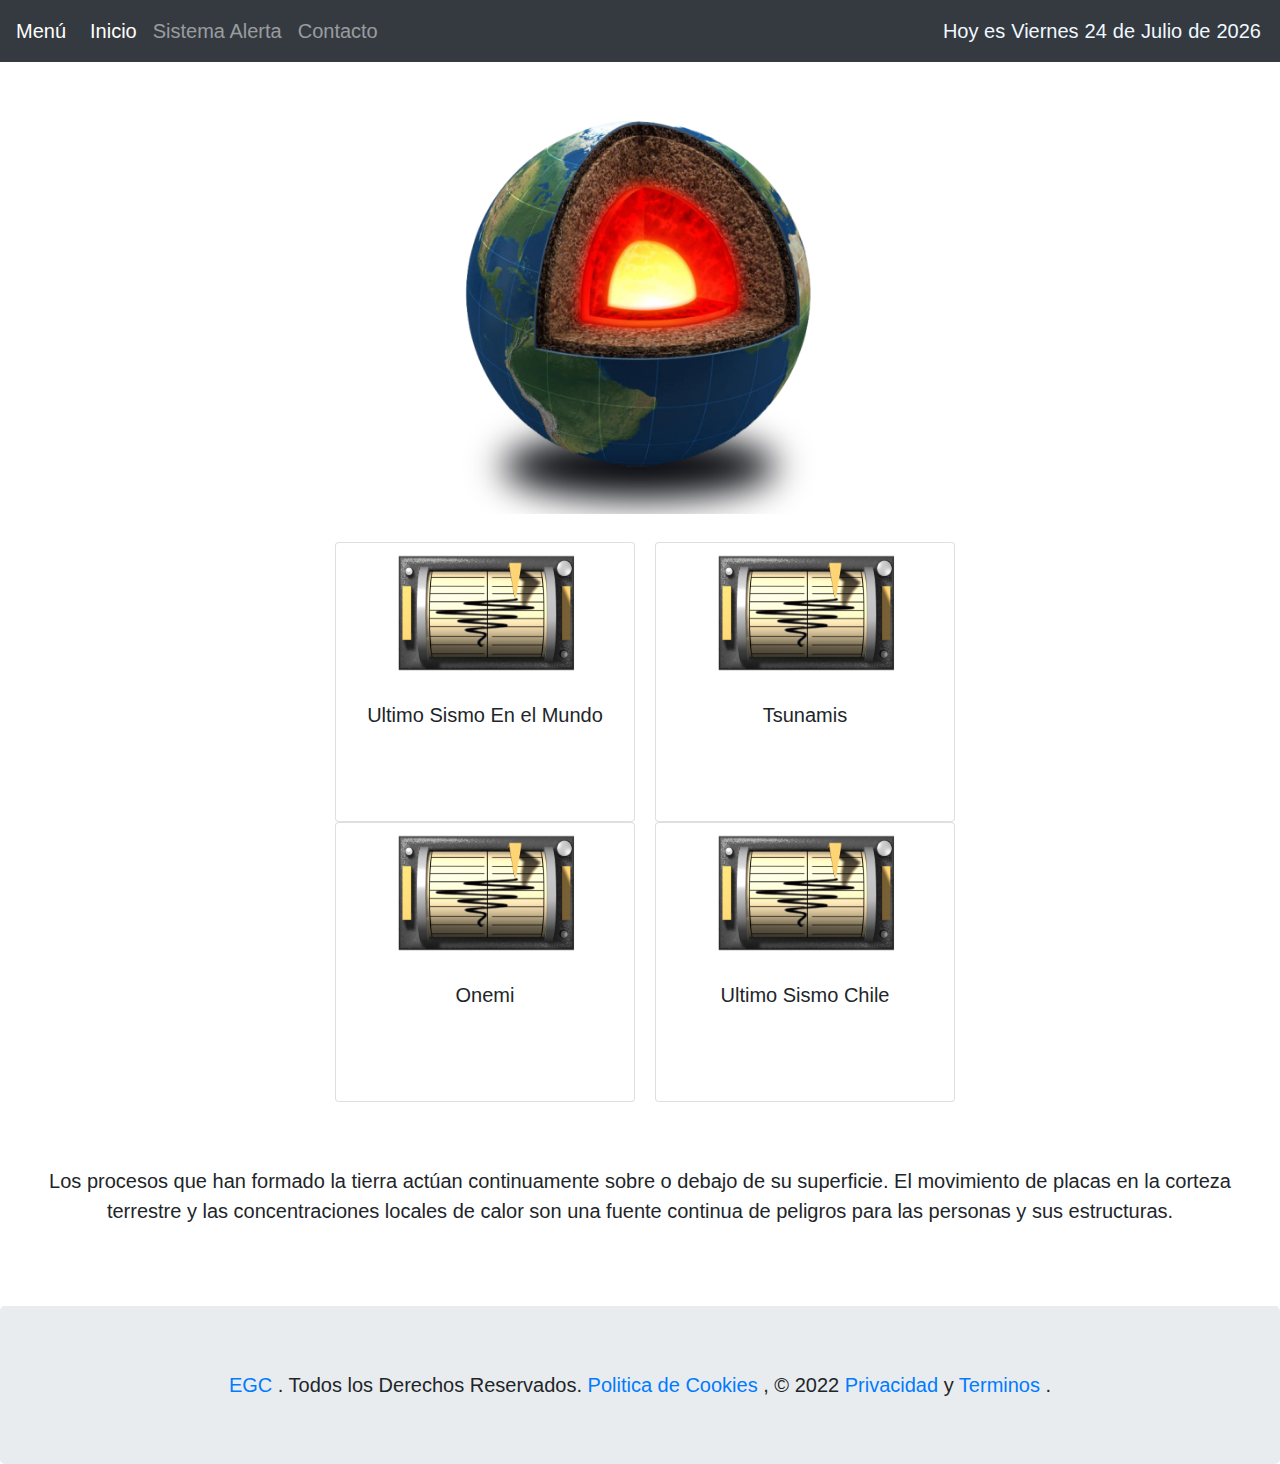
<file: html/index.html>
<!DOCTYPE html>
<html lang="en">
<head>
    <meta charset="UTF-8">
    <meta http-equiv="X-UA-Compatible" content="IE=edge">
    <meta name="viewport" content="width=device-width, initial-scale=1.0">
    <title>Eventos Geologicos Chile</title>
    <link rel="stylesheet" href="https://stackpath.bootstrapcdn.com/bootstrap/4.4.1/css/bootstrap.min.css">
    <script src="https://code.jquery.com/jquery-3.4.1.min.js"></script>
    <script src="https://cdn.jsdelivr.net/npm/popper.js@1.16.0/dist/umd/popper.min.js"></script>
    <script src="https://stackpath.bootstrapcdn.com/bootstrap/4.4.1/js/bootstrap.min.js"></script>
    <link rel="stylesheet" href="/css/style.css">   
    <script src="/js/script.js"></script>   
</head>
<body class="lead">

    <nav class="navbar navbar-expand-lg navbar-dark bg-dark">
        <a class="navbar-brand" href="#">Menú</a>
        <button class="navbar-toggler" type="button" data-toggle="collapse" data-target="#navbarNavAltMarkup" aria-controls="navbarNavAltMarkup" aria-expanded="false" aria-label="Toggle navigation">
          <span class="navbar-toggler-icon"></span>
        </button>
        <div class="collapse navbar-collapse" id="navbarNavAltMarkup">
          <div class="navbar-nav">
            <a class="nav-item nav-link active" href="index.html">Inicio</a>
            <a class="nav-item nav-link" href="sistema_alerta.html">Sistema Alerta <span class="sr-only">(current)</span></a>
            <a class="nav-item nav-link" href="contacto.html">Contacto</a>
          </div>
        </div>
        
        
        <p class="inline">Hoy es</p>
        <p class="inline" id="day"></p>
        <p class="inline" id="num_mes"></p>
        <p class="inline">de</p>
        <p class="inline" id="month"></p>
        <p class="inline">de</p>
        <p class="inline" id="year"></p>
    </nav>

    <div class="container-fluid">

      <div class="row">
          
        <div class="col-md-12">
            <br>
            <img class="img-fluid mx-auto d-block temblor" src="/images/earth-core.png" alt="tierra con el nucleo expuesto">  
        </div>

        <br>

        <div class="col-3"></div>

        <div class="col-3">
          <div class="card mx-auto" style="width:300px; height: 280px;">
              <img class="card-img-top mx-auto" src="/images/earthquake-seismometer.png" alt="Card image" style="width: 190px; height: 140px;">
              <div class="card-body mx-auto">
                  <h5 class="card-title">Ultimo Sismo En el Mundo</h5>
                  <p class="h6" id="ultimos_sismos"></p>
              </div>
          </div>
        </div>

        <br>

        <div class="col-3">
          <div class="card mx-auto" style="width:300px; height: 280px;">
              <img class="card-img-top mx-auto" src="/images/earthquake-seismometer.png" alt="Card image" style="width: 190px; height: 140px;">
              <div class="card-body mx-auto">
                  <h5 class="card-title">Tsunamis</h5>
                  <p class="h6" id="Tsunamis"></p>                 
              </div>
          </div>                    
        </div>

        <div class="col-3"></div>

        <br>

        <div class="col-3"></div>

        <div class="col-3">
          <div class="card mx-auto" style="width:300px; height: 280px;">
              <img class="card-img-top mx-auto" src="/images/earthquake-seismometer.png" alt="Card image" style="width: 190px; height: 140px;">
              <div class="card-body mx-auto">
                  <h5 class="card-title">Onemi</h5>
                  <p class="h6" id="onemi"></p>            
              </div>
          </div>                    
        </div>

        <br>

        <div class="col-3">
          <div class="card mx-auto" style="width: 300px; height: 280px;">
              <img class="card-img-top mx-auto" src="/images/earthquake-seismometer.png" alt="Card image" style="width: 190px; height: 140px;">
              <div class="card-body mx-auto">          
                  <h5 class="card-title">Ultimo Sismo Chile</h5>
                  <p class="h6" id="ultimos_sismos_chile"></p>
              </div>
          </div>
        </div>
        <div class="col-3"></div>

        <br>
        
        <div class="col-12 my-3">
          <p class="lead blockquote text-center my-5">
            Los procesos que han formado la tierra actúan continuamente sobre o debajo de su superficie. 
            El movimiento de placas en la corteza terrestre y las concentraciones locales de calor 
            son una fuente continua de peligros para las personas y sus estructuras. 
          </p>
        </div>
        
        <div class=" col-12 jumbotron text-center mt-3 mb-0">
          <a href="#" target="_self" rel="noopener noreferrer">EGC</a>
          . Todos los Derechos Reservados. 
          <a href="https://www.w3schools.com/about/about_privacy.asp" target="_blank" rel="noopener noreferrer">Politica de Cookies</a>
          , 
          © 2022
          <a href="https://www.w3schools.com/about/about_privacy.asp" target="_blank" rel="noopener noreferrer">Privacidad</a>
          y 
          <a href="https://www.w3schools.com/about/about_copyright.asp" target="_blank" rel="noopener noreferrer">Terminos</a>
          .
        </div>
        
      </div>
    </div>

    <script>
    
      $.get('https://chilealerta.com/api/query/?user=demo&select=ultimos_sismos&limit=1/',
      function(data){
        let element = document.getElementById('ultimos_sismos')
          element.innerHTML = `<p>${data['ultimos_sismos'][0].reference}</p> <p>${data['ultimos_sismos'][0].magnitude}</p>`;
      })
  
  
      $.get('https://chilealerta.com/api/query/?user=demo&select=tsunami_chile&limit=1/',
      function(data){
        let element = document.getElementById('Tsunamis')
          element.innerHTML = `<p>${data['tsunami_chile'][0].reference}</p> <p>${data['tsunami_chile'][0].local_time}</p>`;
      })
  
      $.get('https://chilealerta.com/api/query/?user=demo&select=onemi&limit=1',
      function(data){
        let element = document.getElementById('onemi')
          element.innerHTML = `<p>${data['onemi'][0].alert_region}</p> <p>${data['onemi'][0].state}</p>`;
      })
  
      $.get('https://chilealerta.com/api/query/?user=andr3iss&select=ultimos_sismos_chile&limit=1',
      function(data){
        let element = document.getElementById('ultimos_sismos_chile')
          element.innerHTML = `<p>${data['ultimos_sismos_chile'][0].reference}</p> <p>${data['ultimos_sismos_chile'][0].magnitude}</p>`;
      })
      
    </script>

    <!--Script fecha-->

    <script>
      
      const a = new Date();
      document.getElementById("year").innerHTML = a.getFullYear();
    
      const months = ["Enero","Febrero","Marzo","Abril","Mayo","Junio","Julio","Augosto","Septiembre","Octubre","Noviembre","Diciembre"];
      const m = new Date();
      let month = months[m.getMonth()];
      document.getElementById("month").innerHTML = month;

      const n = new Date();
      document.getElementById("num_mes").innerHTML = n.getDate();

      const days = ["Domingo","Lunes","Martes","Miercoles","Jueves","Viernes","Sabado"];
      const d = new Date();
      let day = days[d.getDay()];
      document.getElementById("day").innerHTML = day;

    </script>

</body>
</html>
</file>
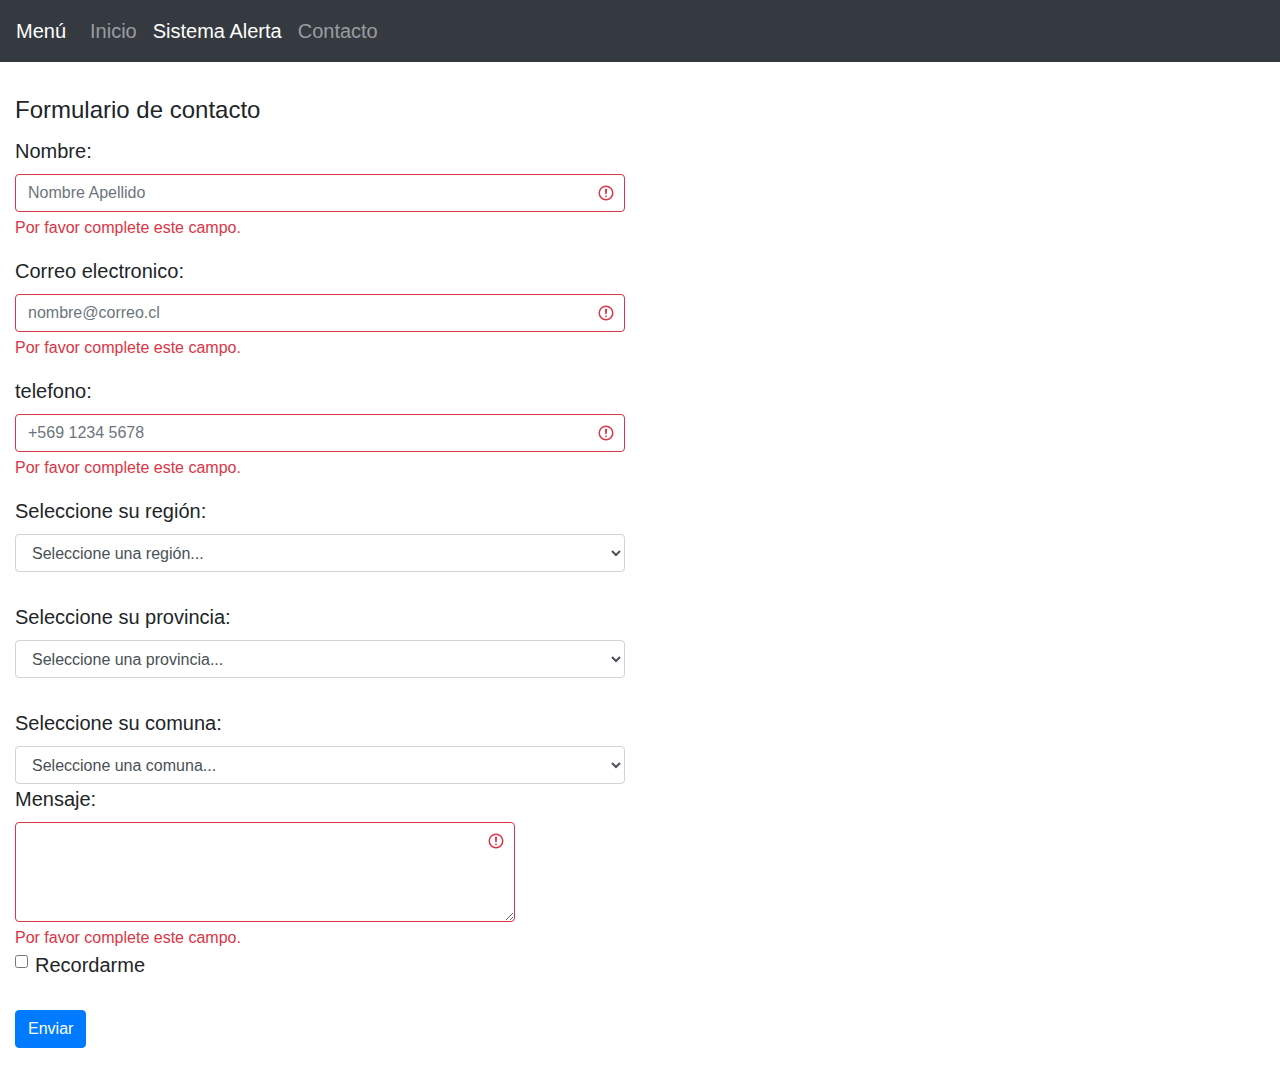
<file: html/contacto.html>
<!DOCTYPE html>
<html lang="en">
<head>
    <meta charset="UTF-8">
    <meta http-equiv="X-UA-Compatible" content="IE=edge">
    <meta name="viewport" content="width=device-width, initial-scale=1.0">
    <title>Eventos Geologicos Chile</title>
    <link rel="stylesheet" href="https://stackpath.bootstrapcdn.com/bootstrap/4.4.1/css/bootstrap.min.css">
    <script src="https://code.jquery.com/jquery-3.4.1.min.js"></script>
    <script src="https://cdn.jsdelivr.net/npm/popper.js@1.16.0/dist/umd/popper.min.js"></script>
    <script src="https://stackpath.bootstrapcdn.com/bootstrap/4.4.1/js/bootstrap.min.js"></script>
    <!--<script src="/js/script_contact.js"></script>-->  
</head>
<body class="lead">
    <nav class="navbar navbar-expand-lg navbar-dark bg-dark">
        <a class="navbar-brand" href="#">Menú</a>
        <button class="navbar-toggler" type="button" data-toggle="collapse" data-target="#navbarNavAltMarkup" aria-controls="navbarNavAltMarkup" aria-expanded="false" aria-label="Toggle navigation">
            <span class="navbar-toggler-icon"></span>
        </button>
        <div class="collapse navbar-collapse" id="navbarNavAltMarkup">
            <div class="navbar-nav">
                <a class="nav-item nav-link" href="/html/index.html">Inicio </a>
                <a class="nav-item nav-link active" href="/html/sistema_alerta.html">Sistema Alerta <span class="sr-only">(current)</span></a>
                <a class="nav-item nav-link" href="contacto.html">Contacto</a>
            </div>
        </div>
    </nav>
    <br> 
            
    <div class="container-fluid">
        <div class="row">
            <div class="col-md-6">
                <form id="form1" name="form1" action="#" class="was-validated">
                    <fieldset>
                    <legend>Formulario de contacto</legend>
                    <div class="form-group">
                        <label for="nom">Nombre:</label>
                        <input type="text" class="form-control" id="nom" placeholder="Nombre Apellido" name="nombre" required>
                        <div class="valid-feedback">Valido.</div>
                        <div class="invalid-feedback">Por favor complete este campo.</div>
                    </div>
    
                    <div class="form-group">
                        <label for="cor">Correo electronico:</label>
                        <input type="email" class="form-control" id="cor" placeholder="nombre@correo.cl" name="correo" required>
                        <div class="valid-feedback">Valido.</div>
                        <div class="invalid-feedback">Por favor complete este campo.</div>
                    </div>
                    <div class="form-group">
                        <label for="tel">telefono:</label>
                        <input type="text" class="form-control" id="tel" placeholder="+569 1234 5678" name="telefono" required>
                        <div class="valid-feedback">Valido.</div>
                        <div class="invalid-feedback">Por favor complete este campo.</div>
                    </div>
                    </fieldset>
                </form>

                <form id="form1" name="form1" action="#">
                    <fieldset>    
                        <label for="id_region">Seleccione su región:</label>
                        <select id="id_region" class="form-control">
                            <option value="0">Seleccione una región...</option>
                        </select>
                    <br>
                        <label for="id_provincia" required>Seleccione su provincia:</label>
                        <select id="id_provincia" class="form-control">
                            <option value="0">Seleccione una provincia...</option>
                        </select>
                        <br>
                        <label for="id_comuna">Seleccione su comuna:</label>
                        <select id="id_comuna" class="form-control" required>
                            <option value="0">Seleccione una comuna...</option>
                        </select>
                    </fieldset>
                </form>

                <form id="form1" name="form1" action="#" class="was-validated">
                    </fieldset>
                        <label for="ms">Mensaje:</label>
                        <textarea class="form-control" id="ms" style="width:500px; height:100px;" name="mensaje" required></textarea>                            
                        <div class="valid-feedback">Valido.</div>
                        <div class="invalid-feedback">Por favor complete este campo.</div>
                        <div class="form-check">
                            <label class="form-check-label">
                                <input class="form-check-input" type="checkbox" name="recordar"> Recordarme
                            </label>
                        </div>
                        <br>
                        <button type="submit" class="btn btn-primary" onclick=myFunction()>Enviar</button>
                    </fieldset>
                </form>
                <br>                                          
            </div>
        </div>
    </div>

    <script>
        $(document).ready(function() {
            $.get("https://apps.gasco.cl/v1/locationService/regions/getAllRegions/",
            function(data){
                $.each(data.data, function(i, {id, name, ordinal}){
                    $("#id_region").append('<option value="'+id+'">'+name+' ('+ordinal+')</option>');
                })
            })
        }) 

        // variables

        var endpoint_region = "https://apps.gasco.cl/v1/locationService/provinces/byRegionId/"

        $('#id_region').change(function() {
            var selected_region = $('#id_region').val();
            $.get(endpoint_region+selected_region+"/",
            function(data){
                
                $("#id_provincia").empty().append(new Option("Seleccione una provincia...", 0));

                
                $("#id_comuna").empty().append(new Option("Seleccione una comuna...", 0));;

                $.each(data.data, function(i, {id, name, regionId}){
                    $("#id_provincia").append(new Option(name, id));
                })
            }) 
        })

        $('#id_provincia').change(function() {
            var selected_provincia = $('#id_provincia').val();
            var endpoint = "https://apps.gasco.cl/v1/locationService/communes/byProvinceId/"+selected_provincia+"/"
            $.get(endpoint,
            function(data){
                $("#id_comuna").empty().append(new Option("Seleccione una comuna...", 0));
                $.each(data.data, function(i, {id, name}){
                    $("#id_comuna").append(new Option(name, id));
                })
            }) 
        })

    </script>
    <script>
        function myFunction() {
          alert("Datos Enviados!");
        }
    </script>
</body>
</html>
</file>
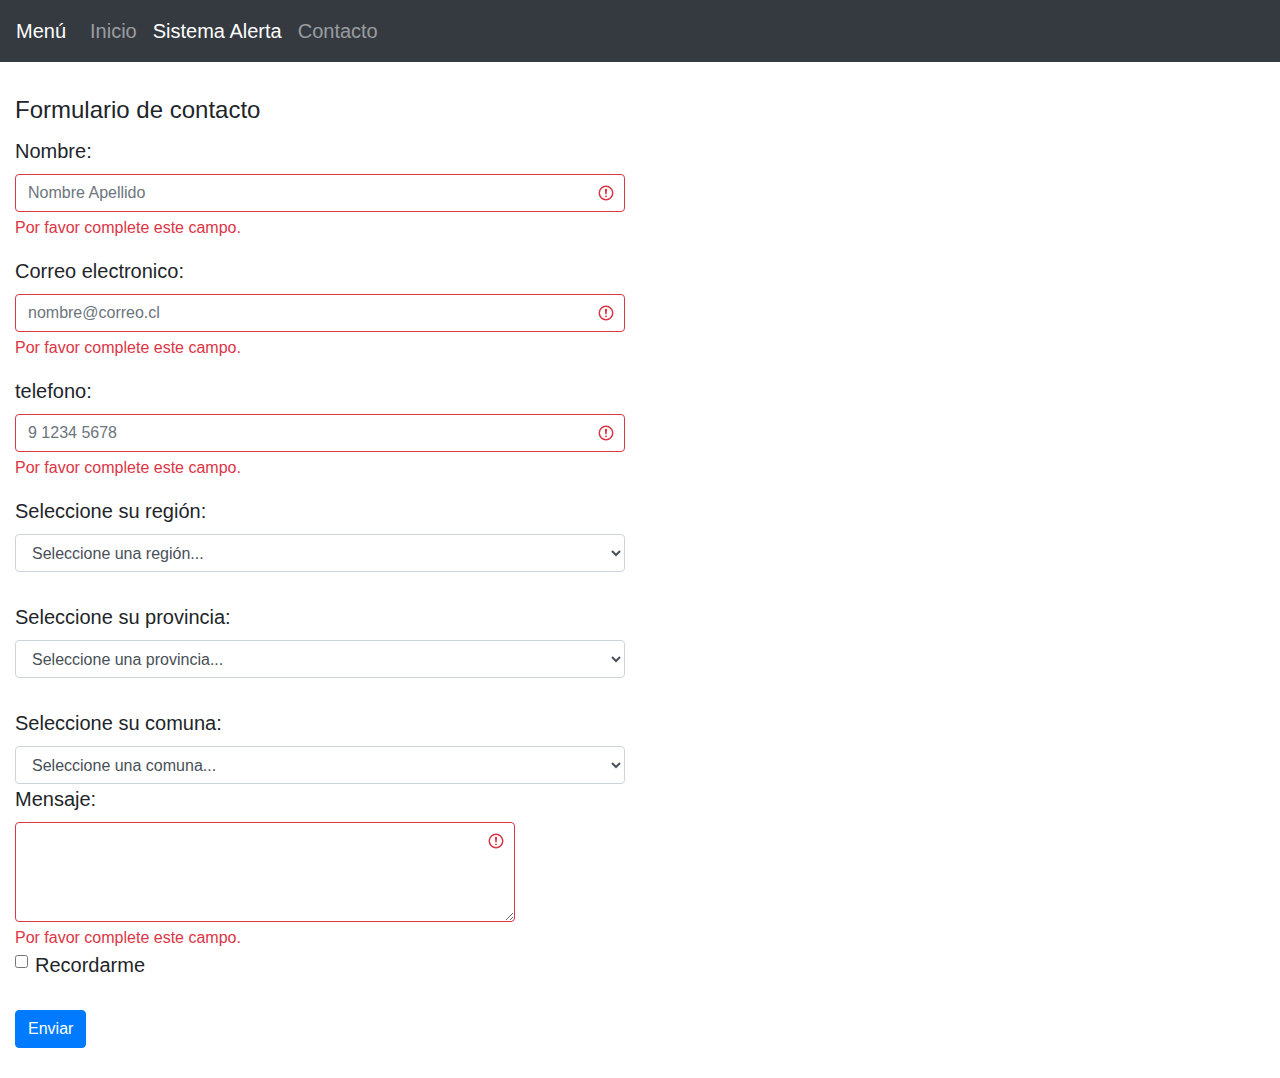
<file: html/contacto_old.html>
<!DOCTYPE html>
<html lang="en">
<head>
    <meta charset="UTF-8">
    <meta http-equiv="X-UA-Compatible" content="IE=edge">
    <meta name="viewport" content="width=device-width, initial-scale=1.0">
    <title>Eventos Geologicos Chile</title>
    <link rel="stylesheet" href="https://stackpath.bootstrapcdn.com/bootstrap/4.4.1/css/bootstrap.min.css">
    <script src="https://code.jquery.com/jquery-3.4.1.min.js"></script>
    <script src="https://cdn.jsdelivr.net/npm/popper.js@1.16.0/dist/umd/popper.min.js"></script>
    <script src="https://stackpath.bootstrapcdn.com/bootstrap/4.4.1/js/bootstrap.min.js"></script>
    <!--<script src="/js/script_contact.js"></script>-->  
</head>
<body class="lead">
    <nav class="navbar navbar-expand-lg navbar-dark bg-dark">
        <a class="navbar-brand" href="#">Menú</a>
        <button class="navbar-toggler" type="button" data-toggle="collapse" data-target="#navbarNavAltMarkup" aria-controls="navbarNavAltMarkup" aria-expanded="false" aria-label="Toggle navigation">
            <span class="navbar-toggler-icon"></span>
        </button>
        <div class="collapse navbar-collapse" id="navbarNavAltMarkup">
            <div class="navbar-nav">
                <a class="nav-item nav-link" href="/html/index.html">Inicio </a>
                <a class="nav-item nav-link active" href="/html/sistema_alerta.html">Sistema Alerta <span class="sr-only">(current)</span></a>
                <a class="nav-item nav-link" href="contacto.html">Contacto</a>
            </div>
        </div>
    </nav>
    <br> 
            
    <div class="container-fluid">
        <div class="row">
            <div class="col-md-6">
                <form id="form1" name="form1" action="#" class="was-validated">
                    <fieldset>
                    <legend>Formulario de contacto</legend>
                    <div class="form-group">
                        <label for="name">Nombre:</label>
                        <input type="text" class="form-control" id="name" placeholder="Nombre Apellido" name="name" required>
                        <div class="valid-feedback">Valido.</div>
                        <div class="invalid-feedback">Por favor complete este campo.</div>
                    </div>
    
                    <div class="form-group">
                        <label for="email">Correo electronico:</label>
                        <input type="email" class="form-control" id="email" placeholder="nombre@correo.cl" name="email" required>
                        <div class="valid-feedback">Valido.</div>
                        <div class="invalid-feedback">Por favor complete este campo.</div>
                    </div>
                    <div class="form-group">
                        <label for="phone">telefono:</label>
                        <input type="tel" class="form-control" id="phone" placeholder="9 1234 5678" name="phone" required>
                        <div class="valid-feedback">Valido.</div>
                        <div class="invalid-feedback">Por favor complete este campo.</div>
                    </div>
                    </fieldset>
                </form>

                <form id="form1" name="form1" action="#">
                    <fieldset>    
                        <label for="id_region">Seleccione su región:</label>
                        <select id="id_region" class="form-control">
                            <option value="0">Seleccione una región...</option>
                        </select>
                    <br>
                        <label for="id_provincia" required>Seleccione su provincia:</label>
                        <select id="id_provincia" class="form-control">
                            <option value="0">Seleccione una provincia...</option>
                        </select>
                        <br>
                        <label for="id_comuna">Seleccione su comuna:</label>
                        <select id="id_comuna" class="form-control" required>
                            <option value="0">Seleccione una comuna...</option>
                        </select>
                    </fieldset>
                </form>

                <form id="form1" name="form1" action="#" class="was-validated">
                    </fieldset>
                        <label for="ms">Mensaje:</label>
                        <textarea class="form-control" id="ms" style="width:500px; height:100px;" name="mensaje" required></textarea>                            
                        <div class="valid-feedback">Valido.</div>
                        <div class="invalid-feedback">Por favor complete este campo.</div>
                        <div class="form-check">
                            <label class="form-check-label">
                                <input class="form-check-input" type="checkbox" name="recordar"> Recordarme
                            </label>
                        </div>
                        <br>
                        <button type="submit" class="btn btn-primary" onclick=myFunction()>Enviar</button>
                    </fieldset>
                </form>
                <br>                                          
            </div>
        </div>
    </div>

    <script>
        $(document).ready(function() {
            $.get("https://apps.gasco.cl/v1/locationService/regions/getAllRegions/",
            function(data){
                $.each(data.data, function(i, {id, name, ordinal}){
                    $("#id_region").append('<option value="'+id+'">'+name+' ('+ordinal+')</option>');
                })
            })
        }) 

        // variables

        var endpoint_region = "https://apps.gasco.cl/v1/locationService/provinces/byRegionId/"

        $('#id_region').change(function() {
            var selected_region = $('#id_region').val();
            $.get(endpoint_region+selected_region+"/",
            function(data){
                
                $("#id_provincia").empty().append(new Option("Seleccione una provincia...", 0));

                
                $("#id_comuna").empty().append(new Option("Seleccione una comuna...", 0));;

                $.each(data.data, function(i, {id, name, regionId}){
                    $("#id_provincia").append(new Option(name, id));
                })
            }) 
        })

        $('#id_provincia').change(function() {
            var selected_provincia = $('#id_provincia').val();
            var endpoint = "https://apps.gasco.cl/v1/locationService/communes/byProvinceId/"+selected_provincia+"/"
            $.get(endpoint,
            function(data){
                $("#id_comuna").empty().append(new Option("Seleccione una comuna...", 0));
                $.each(data.data, function(i, {id, name}){
                    $("#id_comuna").append(new Option(name, id));
                })
            }) 
        })

    </script>
    <script>
        function myFunction() {
          alert("Datos Enviados!");
        }
    </script>
</body>
</html>
</file>
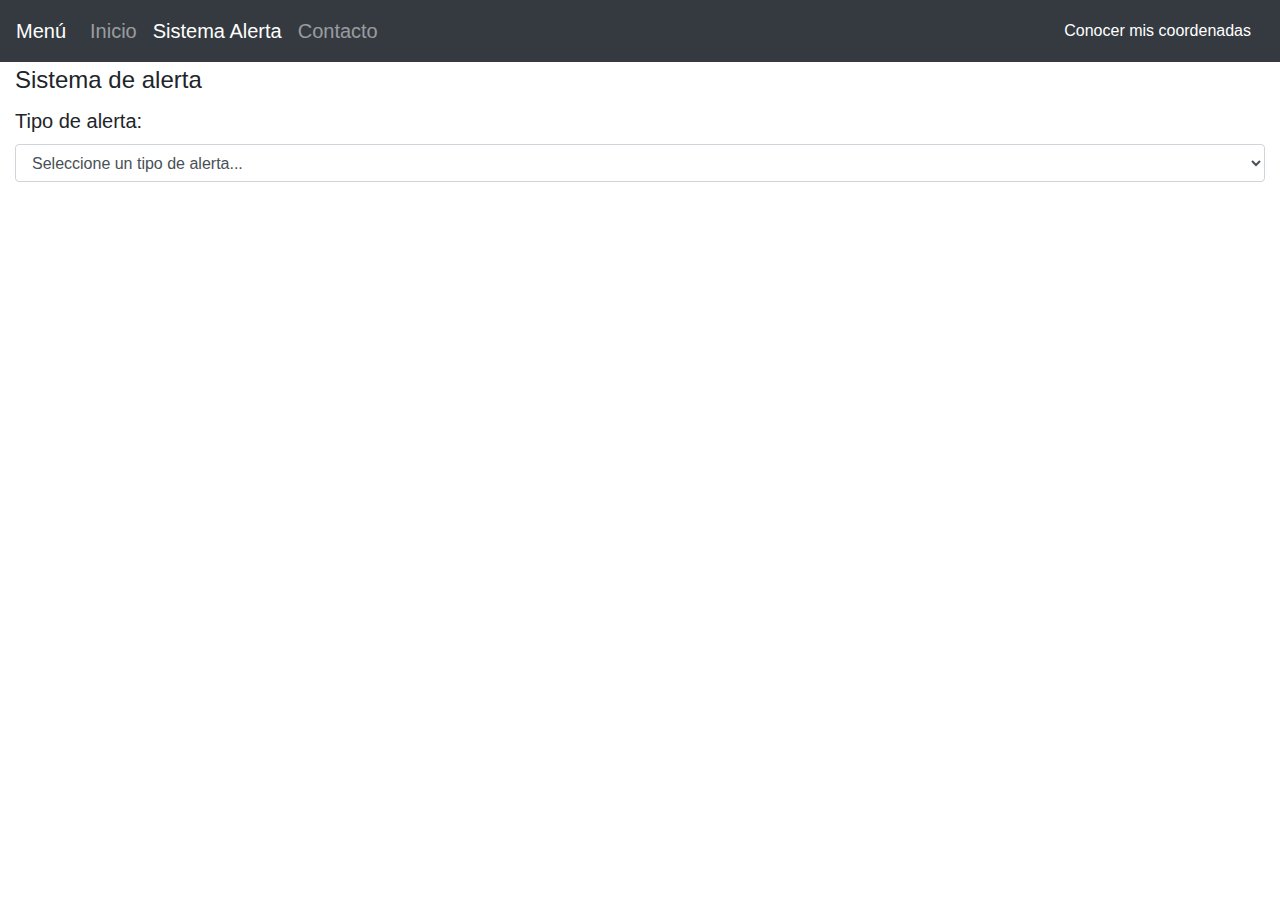
<file: html/sistema_alerta.html>
<!DOCTYPE html>
<html lang="en">
<head>
    <meta charset="UTF-8">
    <meta http-equiv="X-UA-Compatible" content="IE=edge">
    <meta name="viewport" content="width=device-width, initial-scale=1.0">
    <title>Eventos Geologicos Chile</title>
    <link rel="stylesheet" href="https://stackpath.bootstrapcdn.com/bootstrap/4.4.1/css/bootstrap.min.css">
    <script src="https://code.jquery.com/jquery-3.4.1.min.js"></script>
    <script src="https://cdn.jsdelivr.net/npm/popper.js@1.16.0/dist/umd/popper.min.js"></script>
    <script src="https://stackpath.bootstrapcdn.com/bootstrap/4.4.1/js/bootstrap.min.js"></script>
    <link rel="stylesheet" href="/css/style.css">   
    <script src="/js/script.js"></script>
</head>
<body class="lead">
    <nav class="navbar navbar-expand-lg navbar-dark bg-dark">
      <a class="navbar-brand" href="#">Menú</a>
      <button class="navbar-toggler" type="button" data-toggle="collapse" data-target="#navbarNavAltMarkup" aria-controls="navbarNavAltMarkup" aria-expanded="false" aria-label="Toggle navigation">
        <span class="navbar-toggler-icon"></span>
      </button>
      <div class="collapse navbar-collapse" id="navbarNavAltMarkup">
        <div class="navbar-nav">
          <a class="nav-item nav-link" href="/html/index.html">Inicio </a>
          <a class="nav-item nav-link active" href="/html/sistema_alerta.html">Sistema Alerta <span class="sr-only">(current)</span></a>
          <a class="nav-item nav-link" href="contacto.html">Contacto</a>
        </div>
      </div>
      <button onclick="getLocation()" type="button" class="btn btn-dark">Conocer mis coordenadas</button>
    </nav>
    <div class="container-fluid">
        <div class="row">
            <div class="col-md-12">
                <form id="form1" name="form1" action="#">
                    <fieldset>                        
                        <legend>Sistema de alerta</legend>    
                        <div class="form-group">
                            <label for="id_alerta">Tipo de alerta:</label>
                            <p id="demo" style="font-size: 12px; float: right;"></p>
                            <select id="id_alerta" class="form-control">
                                <option value="0">Seleccione un tipo de alerta...</option>
                                <option value="ultimos_sismos_chile">Últimos 15 sismos en Chile</option>
                                <option value="tsunami_chile">Últimos 16 boletines de Tsunami</option>
                                <option value="onemi">Ultimas alertas e informaciones de Onemi</option>
                                <option value="ultimos_sismos">Últimos sismos del Mundo</option>
                            </select>
                            <br>
                        </div> 
                    </fieldset>
                </form>
            </div>
        </div>
        <div class="row">
            <div class="col-md-12">
                <table class="table" id="table_ultimos_sismos">
                    <thead id="sismos_header" hidden>
                      <tr>
                        <th scope="col">Referencia</th>
                        <th scope="col">Magnitud</th>
                        <th scope="col">Latitud</th>
                        <th scope="col">Longitud</th>
                        <th scope="col">Hora</th>
                      </tr>
                    </thead>
                    <thead id="onemi_header" hidden>
                      <tr>
                        <th scope="col">Ubicacion</th>
                        <th scope="col">Info</th>
                        <th scope="col">Hora</th>
                        <th scope="col">Estado</th>
                        <th scope="col">URL</th>
                      </tr>
                    </thead>
                    <tbody id="tbody_disasters">
                    </tbody>
                </table>
            </div>
        </div>
    </div>
   
  <script>
    $('#id_alerta').change(function() {
      var alerta_value = $("#id_alerta").val();
      $('#sismos_header').removeAttr('hidden');
      $('#onemi_header').removeAttr('hidden');
      $('#sismos_header').hide();
      $('#onemi_header').hide();
      $.get(getBasePath(alerta_value),
      function(data) {
        //console.log(data)
        $("#tbody_disasters tr").remove();
        switch (alerta_value) {
          case "tsunami_chile":
            $('#sismos_header').show();
            $.each(data.tsunami_chile, function(i, {reference, magnitude, latitude, longitude, local_time}){
              $("#tbody_disasters").append(createRowDisaster(reference, magnitude, latitude, longitude, local_time));
            })
          break;
          case "ultimos_sismos_chile":
            $('#sismos_header').show();
            $.each(data.ultimos_sismos_chile, function(i, {reference, magnitude, latitude, longitude, local_time}){
              $("#tbody_disasters").append(createRowDisaster(reference, magnitude, latitude, longitude, local_time));
            })
          break;
          case "onemi":
            $('#onemi_header').show();
            $.each(data.onemi, function(i, {alert_region, post_title, alert_date, state, url}){
              var real_url = url.replace("http://www.onemi.cl","")
              $("#tbody_disasters").append(createRowDisasterUrl(alert_region, post_title, alert_date, state, real_url));
            })
          break;
          case "ultimos_sismos":
            $('#sismos_header').show();
            $.each(data.ultimos_sismos, function(i, {reference, magnitude, latitude, longitude, utc_time}){
              $("#tbody_disasters").append(createRowDisaster(reference, magnitude, latitude, longitude, utc_time));
            })
          break;
        }
      })
    })
  </script>
  <script>
    const x = document.getElementById("demo");
    
    function getLocation() {
      try {
        navigator.geolocation.getCurrentPosition(showPosition);
      } catch {
        x.innerHTML = err;
      }
    }
    
    function showPosition(position) {
      x.innerHTML = "Latitud: " + position.coords.latitude + 
      "<br>Longitud: " + position.coords.longitude;
    }
    </script>
</body>
</html>
</file>
<file: css/style.css>
.inline{
    display:inline-block;
    color: aliceblue;
    margin: 3px;
  }

th {
  font-size: medium;
}

@keyframes animar{
  0%{-webkit-transform:translate(0px,0px);}
  10%{-webkit-transform:translate(20px,0px);}
  20%{-webkit-transform:translate(0px,0px);}
  30%{-webkit-transform:translate(20px,0px);}
  40%{-webkit-transform:translate(0px,0px);}
  50%{-webkit-transform:translate(20px,0px);}
  60%{-webkit-transform:translate(0px,0px);}
  70%{-webkit-transform:translate(20px,0px);}
  80%{-webkit-transform:translate(0px,0px);}
  90%{-webkit-transform:translate(20px,0px);}
  100%{-webkit-transform:translate(0px,0px);}
}
  .temblor{
    width: 450px;
    height: 450px;
  }
  .temblor:hover{
    animation:animar .6s 1;
  }
</file>
